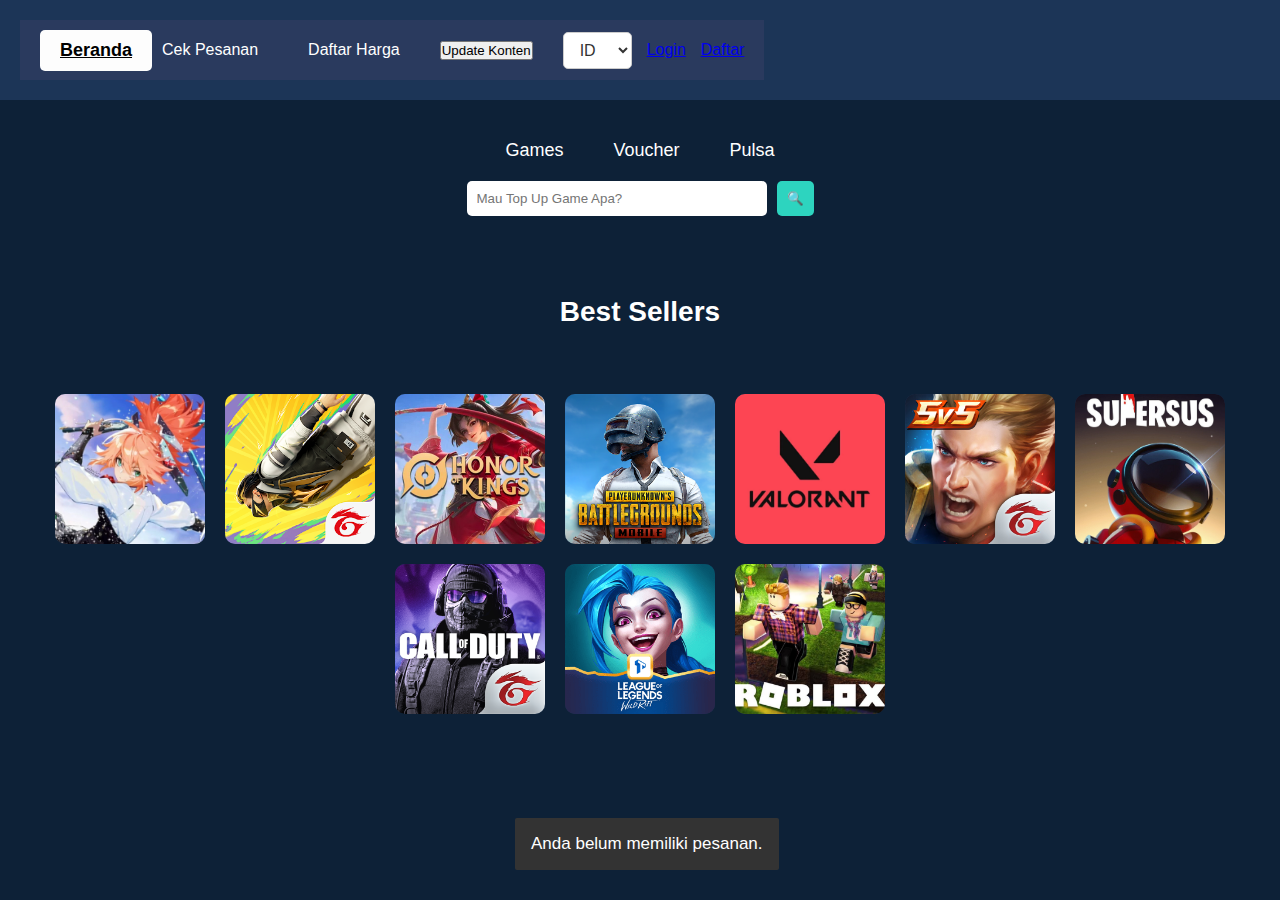
<file: landingpage/index.html>
<!DOCTYPE html>
<html lang="en">
<head>
    <meta charset="UTF-8">
    <meta name="viewport" content="width=device-width, initial-scale=1.0">
    <title>Landing Page</title>
    <link rel="stylesheet" href="style.css">
</head>
<body>
    <header>
        <nav>
            <a href="/Home/index.html" class="logo-button">Beranda</a>
            <ul>
                <li><a href="#" id="cekPesanan">Cek Pesanan</a></li>
                <li><a href="#">Daftar Harga</a></li>
                <li><button id="updateContentBtn">Update Konten</button></li><br>
            </ul>
            <div class="user-options">
                <select id="language-select">
                    <option>ID</option>
                    <option>EN</option>
                </select>
                <a href="/Login/index.html" class="signup-now">Login</a>
                <a href="/Register/index.html" class="signup-now">Daftar</a>
            </div>
        </nav>        
    </header>
    
    <section class="search-section">
        <div class="category">
            <div class="category-item">Games</div>
            <div class="category-item">Voucher</div>
            <div class="category-item">Pulsa</div>
        </div>
        <div class="search-bar">
            <input type="text" id="search-input" placeholder="Mau Top Up Game Apa?">
            <button type="submit" id="search-button">🔍</button>
        </div>
    </section>

    <section class="best-sellers">
        <h2>Best Sellers</h2><br>
        <p id="main-content"></p><br>
        <div class="game-grid">
            <div class="game-card">
                <img src="mobile legend.jpg" alt="Mobile Legends">
            </div>
            <div class="game-card">
                <img src="free fire.webp" alt="Free Fire">
            </div>
            <div class="game-card">
                <img src="hok.webp" alt="Honor Of Kings">
            </div>
            <div class="game-card">
                <img src="pbug.png" alt="Pbug">
            </div>
            <div class="game-card">
                <img src="valorant.webp" alt="Valorant">
            </div>
            <div class="game-card">
                <img src="5x5.jpg" alt="5x5">
            </div>
            <div class="game-card">
                <img src="Supersus.jpg" alt="Supersus">
            </div>
            <div class="game-card">
                <img src="COD.png" alt="Call Of Dutty">
            </div>
            <div class="game-card">
                <img src="Lol.jpeg" alt="League Of Legend">
            </div>
            <div class="game-card">
                <img src="Roblox.png" alt="Roblox">
            </div>
        </div>
    </section>
    <div id="snackbar">This is a snackbar notification!</div>
    <script src="Script.js"></script> 
</body>
</html>
</file>
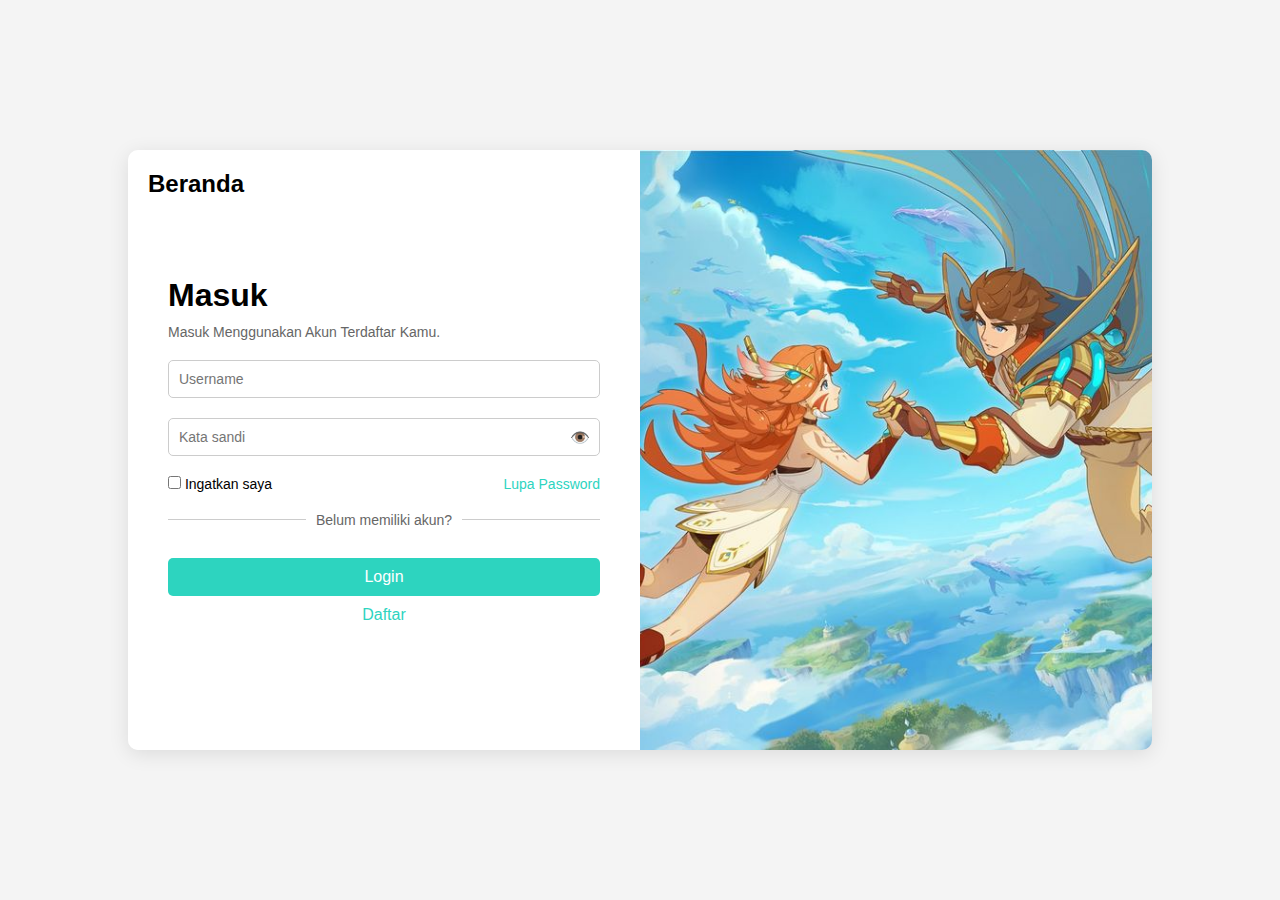
<file: Login/index.html>
<!DOCTYPE html>
<html lang="en">
<head>
    <meta charset="UTF-8" />
    <meta name="viewport" content="width=device-width, initial-scale=1.0" />
    <title>Login Page</title>
    <link rel="stylesheet" href="style.css" />
</head>
<body>
    <div class="container">
        <div class="form-section">
            <header>
                <h1>Beranda</h1>
            </header>
            <div class="login-form">
                <h2>Masuk</h2>
                <p>Masuk Menggunakan Akun Terdaftar Kamu.</p>
                <form id="loginForm" onsubmit="handleLogin(event)">
                    <div class="form-group">
                        <input type="text" placeholder="Username" required />
                    </div>
                    <div class="form-group">
                        <input type="password" id="password" placeholder="Kata sandi" required />
                        <span class="password-toggle" onclick="togglePassword()">👁️</span>
                    </div>
                    <div class="form-options">
                        <label> <input type="checkbox" /> Ingatkan saya </label>
                        <a href="#" class="forgot-password">Lupa Password</a>
                    </div>

                    <div class="login-link">
                        <hr />
                        <span>Belum memiliki akun?</span>
                        <hr />
                    </div>
                    <button type="submit" class="btn">Login</button>
                </form>
                <a href="/register/index.html" class="signup-now">Daftar</a>
            </div>
        </div>
        <div class="image-section">
            <img src="banner.jpg" alt="Login Image" />
        </div>
    </div>

    <div class="popup" id="popupBox">
        <div class="popup-content">
            <span class="popup-close" id="popupClose">&times;</span>
            <p>Login berhasil! Selamat datang kembali.</p>
        </div>
    </div>
    <script src="login.js"></script>
</body>
</html>
</file>
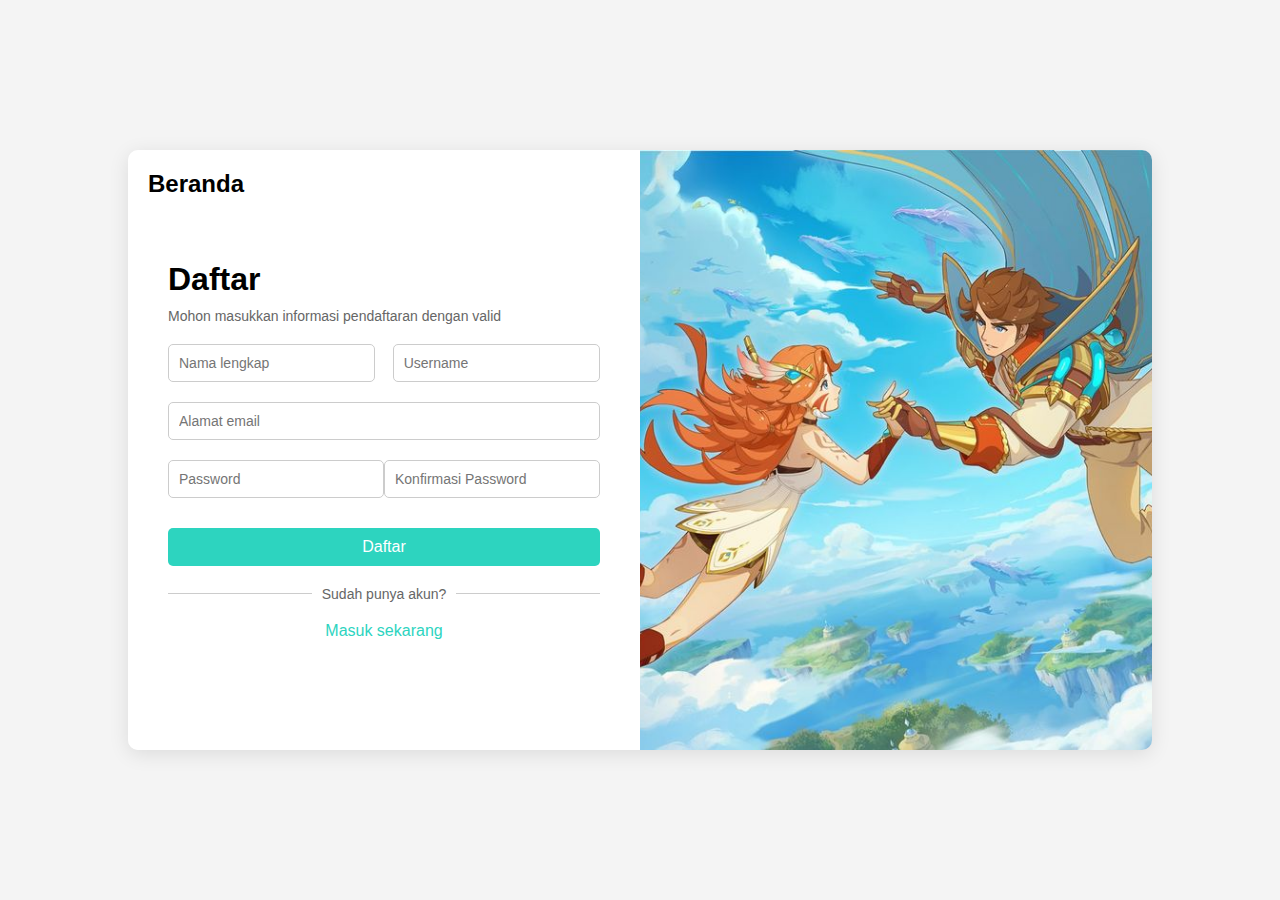
<file: Register/index.html>
<!DOCTYPE html>
<html lang="en">
<head>
    <meta charset="UTF-8">
    <meta name="viewport" content="width=device-width, initial-scale=1.0">
    <title>Register Page</title>
    <link rel="stylesheet" href="style.css">
</head>
<body>
    <div class="container">
        <div class="form-section">
            <header>
                <h1>Beranda</h1>
            </header>
            <div class="register-form">
                <h2>Daftar</h2>
                <p>Mohon masukkan informasi pendaftaran dengan valid</p>
                <form id="registrationForm" onsubmit="showPopup(event)">
                    <div class="form-group">
                        <input type="text" placeholder="Nama lengkap" required>
                        <input type="text" placeholder="Username" required>
                    </div>
                    <div class="form-group">
                        <input type="email" placeholder="Alamat email" required>
                    </div>
                    <div class="form-group">
                        <input type="password" placeholder="Password" required>
                        <input type="password" placeholder="Konfirmasi Password" required>
                    </div>
                    <button type="submit" class="btn">Daftar</button>
                    <div class="login-link">
                        <hr>
                        <span>Sudah punya akun?</span>
                        <hr>
                    </div>
                    <a href="/landingpage/" class="login-now">Masuk sekarang</a>
                </form>
            </div>
        </div>
        <div class="image-section">
            <img src="banner.jpg" alt="Image">
        </div>

        <div class="popup" id="popupBox">
            <div class="popup-content">
                <span class="popup-close" id="popupClose">&times;</span>
                <p>Terima kasih telah mendaftar! Silakan cek email Anda untuk konfirmasi.</p>
            </div>
        </div>
          
    </div>
    <script src="registrasi.js"></script>
</body>
</html>
</file>
<file: landingpage/style.css>
* {
    margin: 0;
    padding: 0;
    box-sizing: border-box;
    font-family: Arial, sans-serif;
}

#snackbar {
    visibility: hidden;
    min-width: 250px;
    margin-left: -125px;
    background-color: #333;
    color: #fff;
    text-align: center;
    border-radius: 2px;
    padding: 16px;
    position: fixed;
    z-index: 1;
    left: 50%;
    bottom: 30px;
    font-size: 17px;
}

#snackbar.show {
    visibility: visible; 
    animation: fadein 0.5s, fadeout 0.5s 2.5s; 
}

@keyframes fadein {
    from {bottom: 0; opacity: 0;} 
    to {bottom: 30px; opacity: 1;}
}

@keyframes fadeout {
    from {bottom: 30px; opacity: 1;} 
    to {bottom: 0; opacity: 0;}
}

body {
    background-color: #0D2137;
    color: white;
}

header {
    background-color: #1C3557;
    padding: 20px;
    display: flex;
    justify-content: space-between;
    align-items: center;
}

header .logo {
    font-size: 24px;
    font-weight: bold;
    color: white;
}

nav {
    display: flex;
    justify-content: space-between;
    align-items: center;
    background-color: #2a3a5e;
    padding: 10px 20px;
    height: 60px;
}

nav .logo {
    font-size: 24px;
    font-weight: bold;
    color: white;
}

nav ul {
    list-style: none;
    display: flex;
    gap: 30px;
    margin: 0;
    padding: 0;
}

nav ul li {
    display: flex;
    align-items: center;
}

nav ul li a {
    text-decoration: none;
    color: white;
    font-size: 16px;
    padding: 10px;
}

nav .user-options {
    display: flex;
    align-items: center;
    gap: 15px;
    margin-left: auto;
}

nav .user-options select {
    padding: 8px 12px;
    font-size: 16px;
    border: 1px solid #ccc;
    border-radius: 5px;
    background-color: #fff;
    color: #333;
    cursor: pointer;
}

nav .btn-login {
    background-color: white;
    color: black;
    padding: 8px 15px;
    font-size: 14px;
    border: none;
    border-radius: 5px;
    cursor: pointer;
    transition: background-color 0.3s;
}

nav .btn-signup {
    background-color: #ffffff;
    color: #fdfdfd;
    padding: 8px 15px;
    font-size: 14px;
    border: 1px solid #ffffff;
    border-radius: 5px;
    cursor: pointer;
    transition: background-color 0.3s, color 0.3s;
}

nav .btn-login:hover {
    background-color: #29a5dd;
}

nav .btn-signup:hover {
    background-color: #33c0ff;
    color: white;
}


nav .user-options {
    display: flex;
    align-items: center;
    gap: 15px;
    margin-left: auto; 
}


select {
    padding: 5px;
    background-color: #243A55;
    color: white;
    border: none;
    border-radius: 5px;
}

.logo-button {
    background-color: #fdfdfd;
    color: rgb(0, 0, 0);
    border: none;
    padding: 10px 20px;
    font-size: 18px;
    font-weight: bold;
    border-radius: 5px;
    cursor: pointer;
    transition: background-color 0.3s, color 0.3s;
}

.logo-button:hover {
    background-color: #23b0a5;
    color: #fff;
}

nav .button {
    display: flex;
    justify-content: space-between;
    align-items: center;
    padding: 10px 20px;
    background-color: #1C3557;
}

.btn-login, .btn-signup {
    background-color: #eff3f7;
    color: white;
    border: none;
    padding: 10px 20px;
    border-radius: 5px;
    cursor: pointer;
}

.btn-signup {
    background-color: #2DD4BF;
}

.search-section {
    padding: 40px 0;
    background-color: #0D2137;
    text-align: center;
}

.category {
    display: flex;
    justify-content: center;
    gap: 50px;
    margin-bottom: 20px;
}

.category-item {
    font-size: 18px;
    color: white;
}

.search-bar {
    display: flex;
    justify-content: center;
    align-items: center;
    gap: 10px;
}

.search-bar input {
    padding: 10px;
    width: 300px;
    border-radius: 5px;
    border: none;
}

.search-bar button {
    background-color: #2DD4BF;
    border: none;
    padding: 10px;
    border-radius: 5px;
    cursor: pointer;
}

.best-sellers {
    padding: 40px;
}

.best-sellers h2 {
    text-align: center;
    margin-bottom: 30px;
    font-size: 28px;
    color: white;
}

.game-grid {
    display: flex;
    justify-content: center;
    gap: 20px;
    flex-wrap: wrap;
}

.game-card {
    width: 150px;
    height: 150px;
    background-color: #1C3557;
    border-radius: 10px;
    overflow: hidden;
}

.game-card img {
    width: 100%;
    height: 100%;
    object-fit: cover;
}
</file>
<file: Login/style.css>
* {
    margin: 0;
    padding: 0;
    box-sizing: border-box;
    font-family: Arial, sans-serif;
}

body {
    display: flex;
    height: 100vh;
    justify-content: center;
    align-items: center;
    background-color: #f4f4f4;
}

.container {
    display: flex;
    width: 80%;
    max-width: 1200px;
    height: 600px;
    box-shadow: 0 4px 20px rgba(0, 0, 0, 0.1);
    border-radius: 10px;
    overflow: hidden;
}

.form-section {
    background-color: #fff;
    width: 50%;
    padding: 40px;
    display: flex;
    flex-direction: column;
    justify-content: center;
    position: relative;
}

.form-section header h1 {
    position: absolute;
    top: 20px;
    left: 20px;
    font-size: 24px;
}

.login-form h2 {
    font-size: 32px;
    margin-bottom: 10px;
    font-weight: bold;
}

.login-form p {
    margin-bottom: 20px;
    color: #666;
    font-size: 14px;
}

.form-group {
    margin-bottom: 20px;
    position: relative;
}

.form-group input {
    width: 100%;
    padding: 10px;
    border: 1px solid #ccc;
    border-radius: 5px;
    font-size: 14px;
}

.password-toggle {
    position: absolute;
    right: 10px;
    top: 50%;
    transform: translateY(-50%);
    cursor: pointer;
}

.form-options {
    display: flex;
    justify-content: space-between;
    align-items: center;
    margin-bottom: 20px;
}

.form-options label {
    font-size: 14px;
}

.form-options .forgot-password {
    font-size: 14px;
    color: #2DD4BF;
    text-decoration: none;
}

.btn {
    background-color: #2DD4BF;
    color: #fff;
    padding: 10px;
    border: none;
    width: 100%;
    font-size: 16px;
    border-radius: 5px;
    cursor: pointer;
    margin-top: 10px;
}

.btn:hover {
    background-color: #25b2a5;
}

.login-link {
    display: flex;
    align-items: center;
    margin: 20px 0;
}

.login-link hr {
    flex-grow: 1;
    border: none;
    border-top: 1px solid #ccc;
}

.login-link span {
    padding: 0 10px;
    color: #666;
    font-size: 14px;
}

.signup-now {
    display: block;
    text-align: center;
    color: #2DD4BF;
    text-decoration: none;
    margin-top: 10px;
    font-size: 16px;
}

.image-section {
    width: 50%;
}

.image-section img {
    width: 100%;
    height: 100%;
    object-fit: cover;
} 
 
.popup {
    display: none;
    position: fixed;
    top: 0;
    left: 0;
    width: 100%;
    height: 100%;
    background-color: rgba(0, 0, 0, 0.5);
    justify-content: center;
    align-items: center;
    z-index: 1000;
}

.popup-content {
    background-color: #fff;
    padding: 20px;
    border-radius: 8px;
    width: 250px;
    text-align: center;
    position: relative;
}

.popup-close {
    position: absolute;
    top: 10px;
    right: 10px;
    font-size: 18px;
    cursor: pointer;
    color: #333;
}

.popup-close:hover {
    color: #2DD4BF;
}
</file>
<file: Register/style.css>
* {
    margin: 0;
    padding: 0;
    box-sizing: border-box;
    font-family: Arial, sans-serif;
}

body {
    display: flex;
    height: 100vh;
    justify-content: center;
    align-items: center;
    background-color: #f4f4f4;
}

.container {
    display: flex;
    width: 80%;
    max-width: 1200px;
    height: 600px;
    box-shadow: 0 4px 20px rgba(0, 0, 0, 0.1);
    border-radius: 10px;
    overflow: hidden;
}

.form-section {
    background-color: #fff;
    width: 50%;
    padding: 40px;
    display: flex;
    flex-direction: column;
    justify-content: center;
    position: relative;
}

.form-section header h1 {
    position: absolute;
    top: 20px;
    left: 20px;
    font-size: 24px;
}

.register-form h2 {
    font-size: 32px;
    margin-bottom: 10px;
    font-weight: bold;
}

.register-form p {
    margin-bottom: 20px;
    color: #666;
    font-size: 14px;
}

.form-group {
    display: flex;
    justify-content: space-between;
    margin-bottom: 20px;
}

.form-group input {
    width: 48%;
    padding: 10px;
    border: 1px solid #ccc;
    border-radius: 5px;
    font-size: 14px;
}

.form-group input[type="email"],
.form-group input[type="password"] {
    width: 100%;
}

.btn {
    background-color: #2DD4BF;
    color: #fff;
    padding: 10px;
    border: none;
    width: 100%;
    font-size: 16px;
    border-radius: 5px;
    cursor: pointer;
    margin-top: 10px;
}

.btn:hover {
    background-color: #25b2a5;
}

.login-link {
    display: flex;
    align-items: center;
    margin: 20px 0;
}

.login-link hr {
    flex-grow: 1;
    border: none;
    border-top: 1px solid #ccc;
}

.login-link span {
    padding: 0 10px;
    color: #666;
    font-size: 14px;
}

.login-now {
    display: block;
    text-align: center;
    color: #2DD4BF;
    text-decoration: none;
    margin-top: 10px;
    font-size: 16px;
}

.image-section {
    width: 50%;
}

.image-section img {
    width: 100%;
    height: 100%;
    object-fit: cover;
}

.popup {
    display: none;
    position: fixed;
    top: 0;
    left: 0;
    width: 100%;
    height: 100%;
    background-color: rgba(0, 0, 0, 0.5);
    justify-content: center;
    align-items: center;
    z-index: 1000;
  }
  
.popup-content {
    background-color: #fff;
    padding: 20px;
    border-radius: 8px;
    width: 250px;
    text-align: center;
    position: relative;
}
  
.popup-close {
    position: absolute;
    top: 10px;
    right: 10px;
    font-size: 18px;
    cursor: pointer;
    color: #333;
}
  
.popup-close:hover {
    color: #2DD4BF;
}
</file>
